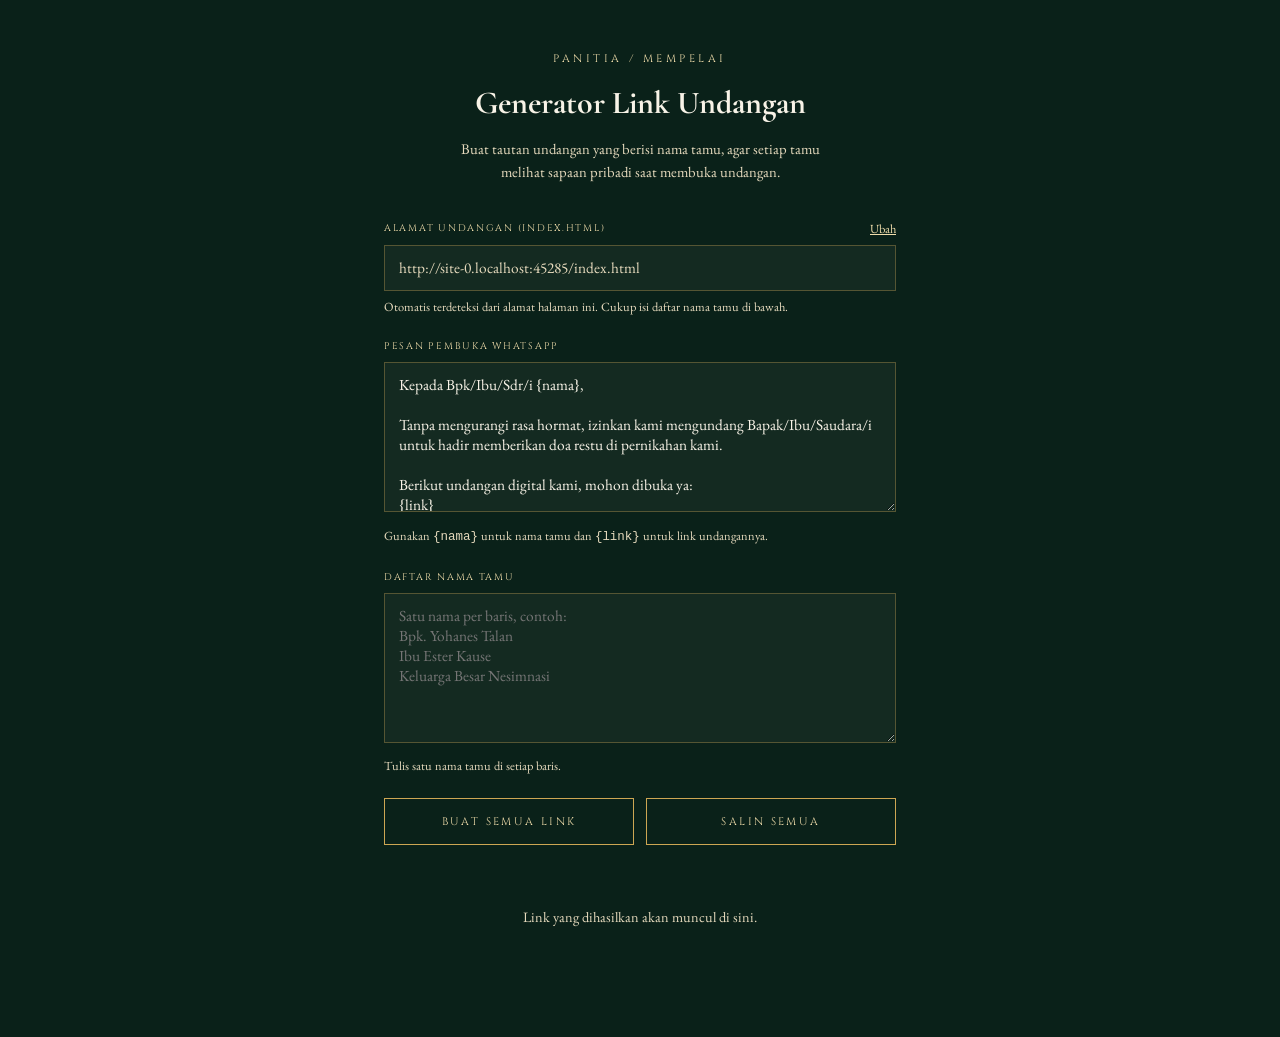
<file: generator.html>
<!DOCTYPE html>
<html lang="id">
<head>
<meta charset="UTF-8">
<meta name="viewport" content="width=device-width, initial-scale=1.0">
<title>Generator Link Undangan — Arnol & Linda</title>

<link rel="preconnect" href="https://fonts.googleapis.com">
<link rel="preconnect" href="https://fonts.gstatic.com" crossorigin>
<link href="https://fonts.googleapis.com/css2?family=Cormorant+Garamond:wght@500;600&family=Cinzel:wght@500;600&family=EB+Garamond:wght@400;500&display=swap" rel="stylesheet">

<link rel="stylesheet" href="style.css?v=2">
<style>
  /* Halaman utilitas — dipakai mempelai/panitia saja, tidak dibagikan ke tamu */
  .gen-stage{
    max-width: 560px; margin: 0 auto; min-height: 100vh;
    padding: 50px 24px 80px;
  }
  .gen-header{ text-align:center; margin-bottom: 36px; }
  .gen-header .eyebrow{ display:block; margin-bottom: 10px; }
  .gen-header h1{
    font-family: var(--f-display); font-size: 2rem; color: var(--ivory);
  }
  .gen-header p{ color: var(--ivory-dim); font-size: .92rem; margin-top: 8px; }

  .gen-field{ margin-bottom: 22px; }
  .gen-field label{
    display:flex; align-items:center; justify-content:space-between;
    font-family: var(--f-eyebrow); font-size: .6rem;
    letter-spacing: .18em; text-transform:uppercase; color: var(--gold-light);
    margin-bottom: 8px;
  }
  .gen-field label .link-toggle{
    text-transform:none; letter-spacing:normal; font-family: var(--f-body);
    font-size: .78rem; background:none; border:none; color: var(--gold-light);
    text-decoration:underline; cursor:pointer; padding:0;
  }
  .gen-field input[readonly]{ color: var(--ivory-dim); }
  .gen-field input,
  .gen-field textarea{
    width:100%; background: rgba(247,242,228,0.04);
    border: 1px solid var(--line); color: var(--ivory);
    font-family: var(--f-body); font-size: .96rem; padding: 12px 14px;
  }
  .gen-field textarea{ min-height: 150px; resize: vertical; }
  .gen-field small{ display:block; margin-top:6px; color: var(--ivory-dim); font-size:.78rem; }

  .gen-actions{ display:flex; gap: 12px; margin-bottom: 30px; flex-wrap: wrap; }
  .gen-actions .btn{ flex:1; }

  .result{ display:flex; flex-direction:column; gap: 10px; }
  .result-item{
    display:flex; align-items:center; justify-content:space-between; gap: 10px;
    border: 1px solid var(--line); padding: 12px 14px; font-size: .88rem;
  }
  .result-item .guest{ color: var(--gold-light); font-family: var(--f-display); font-size: 1.05rem; white-space:nowrap; }
  .result-item .link{
    flex:1; color: var(--ivory-dim); overflow:hidden; text-overflow:ellipsis;
    white-space:nowrap; font-family: monospace; font-size: .78rem;
  }
  .result-item{ flex-wrap: wrap; }
  .result-item button,
  .result-item .wa-btn{
    background:none; border: 1px solid var(--gold-dim); color: var(--gold-light);
    padding: 6px 10px; font-family: var(--f-eyebrow); font-size:.55rem;
    letter-spacing:.1em; text-transform:uppercase; cursor:pointer; flex-shrink:0;
    text-decoration:none; display:inline-block;
  }
  .result-item button:hover,
  .result-item .wa-btn:hover{ background: var(--gold); color: var(--emerald-deep); }
  .result-item .wa-btn{
    border-color:#2f6b52; color:#7fd8a6;
  }
  .result-item .wa-btn:hover{ background:#25D366; color:#0a2119; border-color:#25D366; }
  .result-empty{ text-align:center; color: var(--ivory-dim); padding: 30px 0; font-size:.9rem; }
  .field-error{ border-color:#c96a5a !important; }
</style>
</head>
<body>

<div class="gen-stage">
  <div class="gen-header">
    <span class="eyebrow">Panitia / Mempelai</span>
    <h1>Generator Link Undangan</h1>
    <p>Buat tautan undangan yang berisi nama tamu, agar setiap tamu<br>
      melihat sapaan pribadi saat membuka undangan.</p>
  </div>

  <div class="gen-field" id="base-url-field">
    <label for="base-url">
      Alamat Undangan (index.html)
      <button type="button" id="toggle-base-edit" class="link-toggle">Ubah</button>
    </label>
    <input type="text" id="base-url" placeholder="https://namadomain.com/index.html" readonly>
    <small id="base-url-hint">Otomatis terdeteksi dari alamat halaman ini. Cukup isi daftar nama tamu di bawah.</small>
  </div>

  <div class="gen-field">
    <label for="wa-message">Pesan Pembuka WhatsApp</label>
    <textarea id="wa-message" placeholder="Kepada {nama}, berikut undangan kami: {link}">Kepada Bpk/Ibu/Sdr/i {nama},

Tanpa mengurangi rasa hormat, izinkan kami mengundang Bapak/Ibu/Saudara/i untuk hadir memberikan doa restu di pernikahan kami.

Berikut undangan digital kami, mohon dibuka ya:
{link}

Terima kasih banyak.</textarea>
    <small>Gunakan <code>{nama}</code> untuk nama tamu dan <code>{link}</code> untuk link undangannya.</small>
  </div>

  <div class="gen-field">
    <label for="guest-list">Daftar Nama Tamu</label>
    <textarea id="guest-list" placeholder="Satu nama per baris, contoh:&#10;Bpk. Yohanes Talan&#10;Ibu Ester Kause&#10;Keluarga Besar Nesimnasi"></textarea>
    <small>Tulis satu nama tamu di setiap baris.</small>
  </div>

  <div class="gen-actions">
    <button class="btn" id="btn-generate" type="button">Buat Semua Link</button>
    <button class="btn" id="btn-copy-all" type="button">Salin Semua</button>
  </div>

  <div class="result" id="result">
    <p class="result-empty">Link yang dihasilkan akan muncul di sini.</p>
  </div>
</div>

<script>
(function(){
  const baseInput = document.getElementById("base-url");
  const baseHint = document.getElementById("base-url-hint");
  const toggleBaseEdit = document.getElementById("toggle-base-edit");
  const listInput = document.getElementById("guest-list");
  const waMessageInput = document.getElementById("wa-message");
  const resultBox = document.getElementById("result");
  const btnGenerate = document.getElementById("btn-generate");
  const btnCopyAll = document.getElementById("btn-copy-all");

  let generatedLinks = [];

  // Deteksi otomatis alamat index.html berdasarkan lokasi generator.html ini
  function detectBaseUrl(){
    const loc = window.location.href.split("?")[0].split("#")[0];
    if (/generator\.html$/i.test(loc)) return loc.replace(/generator\.html$/i, "index.html");
    if (/\/$/.test(loc)) return loc + "index.html";
    return loc.replace(/\/[^\/]*$/, "/index.html");
  }

  const autoDetected = /^https?:\/\//i.test(window.location.href);
  if (autoDetected){
    baseInput.value = detectBaseUrl();
  } else {
    // Dibuka langsung dari file lokal (file://), otomatis tidak bisa dipakai
    baseInput.readOnly = false;
    baseInput.value = "";
    baseHint.textContent = "Tidak terdeteksi otomatis (dibuka dari file lokal). Isi manual alamat tempat undangan ini akan di-hosting.";
    toggleBaseEdit.style.display = "none";
  }

  toggleBaseEdit.addEventListener("click", () => {
    const editing = !baseInput.readOnly;
    baseInput.readOnly = editing; // toggle
    if (baseInput.readOnly){
      toggleBaseEdit.textContent = "Ubah";
      baseHint.textContent = "Otomatis terdeteksi dari alamat halaman ini. Cukup isi daftar nama tamu di bawah.";
      if (!baseInput.value.trim()) baseInput.value = detectBaseUrl();
    } else {
      toggleBaseEdit.textContent = "Selesai";
      baseHint.textContent = "Isi alamat lengkap tempat undangan ini di-hosting, dimulai dari https://";
      baseInput.focus();
    }
  });

  // Sebuah URL dianggap valid untuk dibagikan bila diawali http:// atau https://
  function isValidBase(url){
    return /^https?:\/\/.+/i.test(url.trim());
  }

  function buildLink(base, name){
    const clean = base.trim().replace(/\/$/, "");
    return `${clean}?to=${encodeURIComponent(name.trim())}`;
  }

  function buildWaText(template, name, link){
    return template
      .replace(/\{nama\}/g, name)
      .replace(/\{link\}/g, link);
  }

  function buildWaHref(name, link){
    const template = waMessageInput.value.trim() || "Kepada {nama},\n\nBerikut undangan pernikahan kami:\n{link}";
    const text = buildWaText(template, name, link);
    return `https://wa.me/?text=${encodeURIComponent(text)}`;
  }

  function render(){
    if (!generatedLinks.length){
      resultBox.innerHTML = '<p class="result-empty">Link yang dihasilkan akan muncul di sini.</p>';
      return;
    }
    resultBox.innerHTML = generatedLinks.map(item => `
      <div class="result-item">
        <span class="guest">${item.name}</span>
        <span class="link">${item.link}</span>
        <button type="button" data-link="${item.link}">Salin</button>
        <a class="wa-btn" href="${buildWaHref(item.name, item.link)}" target="_blank" rel="noopener">WhatsApp</a>
      </div>
    `).join("");
  }

  btnGenerate.addEventListener("click", () => {
    const base = baseInput.value.trim();
    const names = listInput.value.split("\n").map(n => n.trim()).filter(Boolean);

    baseInput.classList.remove("field-error");

    if (!isValidBase(base)){
      baseInput.classList.add("field-error");
      baseInput.readOnly = false;
      toggleBaseEdit.textContent = "Selesai";
      alert("Alamat Undangan belum terisi dengan benar.\n\nSilakan isi kolom \"Alamat Undangan\" dengan alamat LENGKAP tempat undangan di-hosting, dimulai dari https://\n\nContoh:\nhttps://websitesaya.github.io/UndanganArnol-Linda/index.html\n\nJika kolom ini kosong atau salah, link yang dihasilkan tidak akan bisa dibuka oleh tamu.");
      baseInput.focus();
      return;
    }

    if (!names.length){
      alert("Silakan isi daftar nama tamu terlebih dahulu.");
      return;
    }

    generatedLinks = names.map(name => ({ name, link: buildLink(base, name) }));
    render();
  });

  baseInput.addEventListener("input", () => baseInput.classList.remove("field-error"));

  resultBox.addEventListener("click", (e) => {
    const btn = e.target.closest("button[data-link]");
    if (!btn) return;
    navigator.clipboard.writeText(btn.dataset.link).then(() => {
      btn.textContent = "Tersalin";
      setTimeout(() => { btn.textContent = "Salin"; }, 1200);
    });
  });

  btnCopyAll.addEventListener("click", () => {
    if (!generatedLinks.length){
      alert("Belum ada link untuk disalin. Klik \"Buat Semua Link\" terlebih dahulu.");
      return;
    }
    const text = generatedLinks.map(i => `${i.name}: ${i.link}`).join("\n");
    navigator.clipboard.writeText(text).then(() => {
      btnCopyAll.textContent = "Tersalin!";
      setTimeout(() => { btnCopyAll.textContent = "Salin Semua"; }, 1200);
    });
  });
})();
</script>

</body>
</html>
</file>
<file: style.css>
/* =========================================================
   UNDANGAN PERNIKAHAN DIGITAL — Arnol & Linda
   Tema: Luxury Premium — Emerald & Antique Gold
   ========================================================= */

:root{
  --emerald-deep:   #0a2119;
  --emerald-mid:    #123a2d;
  --emerald-soft:   #1f5240;
  --emerald-glow:   #2f6b52;
  --gold:           #cda653;
  --gold-light:     #f0ddab;
  --gold-dim:       #8a6f2f;
  --ivory:          #f8f3e7;
  --ivory-dim:      #e6dabd;
  --ink:            #241f14;
  --line:           rgba(205,166,83,0.35);

  --f-display: "Cormorant Garamond", "Times New Roman", serif;
  --f-eyebrow: "Cinzel", serif;
  --f-body:    "EB Garamond", Georgia, serif;

  --container: 480px;
  --radius: 2px;
}

*{box-sizing:border-box; margin:0; padding:0;}

html{scroll-behavior:smooth;}

body{
  font-family: var(--f-body);
  background: var(--emerald-deep);
  color: var(--ivory);
  line-height: 1.6;
  overflow-x: hidden;
  -webkit-font-smoothing: antialiased;
}

img{max-width:100%; display:block;}

.stage{
  max-width: var(--container);
  margin: 0 auto;
  position: relative;
  min-height: 100vh;
  background:
    radial-gradient(circle at 12% -8%, rgba(205,166,83,0.16), transparent 42%),
    radial-gradient(circle at 105% 8%, rgba(47,107,82,0.55), transparent 52%),
    radial-gradient(circle at 50% 115%, rgba(205,166,83,0.12), transparent 50%),
    linear-gradient(180deg, #0e281f 0%, #0a2119 40%, #071811 100%);
  box-shadow: 0 0 80px rgba(0,0,0,0.65);
  overflow: hidden;
}
.stage::before{
  /* halus butiran agar warna tidak terasa flat/mati */
  content:"";
  position:absolute; inset:0;
  z-index: 1;
  pointer-events:none;
  opacity: 0.05;
  mix-blend-mode: overlay;
  background-image: url("data:image/svg+xml;utf8,<svg xmlns='http://www.w3.org/2000/svg' width='120' height='120'><filter id='n'><feTurbulence type='fractalNoise' baseFrequency='0.85' numOctaves='2' stitchTiles='stitch'/></filter><rect width='100%25' height='100%25' filter='url(%23n)'/></svg>");
}

/* ---------- Ornamental helpers ---------- */
.eyebrow{
  font-family: var(--f-eyebrow);
  letter-spacing: 0.32em;
  font-size: 0.68rem;
  text-transform: uppercase;
  color: var(--gold-light);
}

.divider{
  width: 100%;
  display:flex;
  align-items:center;
  justify-content:center;
  gap: 14px;
  margin: 22px 0;
  color: var(--gold);
}
.divider::before,
.divider::after{
  content:"";
  height:1px;
  flex:1;
  background: linear-gradient(90deg, transparent, var(--gold), transparent);
  opacity:.6;
}
.divider .glyph{ font-size: 1rem; transform: rotate(45deg); border:1px solid var(--gold); width:9px; height:9px; }

.frame{
  position:relative;
  border: 1px solid var(--line);
  padding: 34px 22px;
}
.frame::before, .frame::after,
.frame .c-tl, .frame .c-br{ content:""; }
.frame::before{
  content:"";
  position:absolute; top:8px; left:8px; right:8px; bottom:8px;
  border: 1px solid var(--line);
  pointer-events:none;
}
.corner{
  position:absolute;
  width: 26px; height: 26px;
  border: 1px solid var(--gold);
  opacity:.8;
}
.corner.tl{ top:-1px; left:-1px; border-right:none; border-bottom:none;}
.corner.tr{ top:-1px; right:-1px; border-left:none; border-bottom:none;}
.corner.bl{ bottom:-1px; left:-1px; border-right:none; border-top:none;}
.corner.br{ bottom:-1px; right:-1px; border-left:none; border-top:none;}

.monogram{
  width: 92px; height: 92px;
  margin: 0 auto;
  border: 1px solid var(--gold);
  border-radius: 50%;
  display:flex; align-items:center; justify-content:center;
  font-family: var(--f-display);
  font-size: 2rem;
  color: var(--gold-light);
  position:relative;
  box-shadow: 0 0 0 1px rgba(205,166,83,0.12), 0 0 26px rgba(205,166,83,0.22);
}
.monogram::before{
  content:"";
  position:absolute; inset:6px;
  border: 1px solid rgba(200,162,75,0.45);
  border-radius:50%;
}

section{ padding: 64px 26px; position: relative; }
.section-title{
  font-family: var(--f-display);
  font-weight: 600;
  font-size: 2.2rem;
  text-align:center;
  color: var(--ivory);
  letter-spacing: .01em;
}
.section-sub{
  text-align:center;
  color: var(--gold-light);
  font-family: var(--f-eyebrow);
  font-size: .62rem;
  letter-spacing: .28em;
  text-transform: uppercase;
  margin-bottom: 10px;
}

/* =========================================================
   HUJAN SALJU (dekoratif — emas & ivory agar senada tema)
   ========================================================= */
.snowfall{
  position: fixed;
  inset: 0;
  z-index: 1010;
  max-width: var(--container);
  margin: 0 auto;
  overflow: hidden;
  pointer-events: none;
}
.snowflake{
  position: absolute;
  top: -12px;
  left: var(--sf-left);
  animation: snow-fall var(--sf-duration) linear infinite;
  animation-delay: var(--sf-delay);
  will-change: transform;
}
.snowflake .flake-dot{
  display:block;
  width: var(--sf-size);
  height: var(--sf-size);
  border-radius: 50%;
  background: radial-gradient(circle, var(--gold-light) 0%, var(--gold) 55%, transparent 78%);
  opacity: var(--sf-opacity);
  box-shadow: 0 0 4px rgba(240,221,171,0.55);
  animation: snow-sway var(--sf-sway-duration) ease-in-out infinite alternate;
}
@keyframes snow-fall{
  from{ transform: translateY(-2vh); }
  to{ transform: translateY(104vh); }
}
@keyframes snow-sway{
  from{ transform: translateX(calc(-1 * var(--sf-sway))); }
  to{ transform: translateX(var(--sf-sway)); }
}
@media (prefers-reduced-motion: reduce){
  .snowfall{ display:none; }
}

/* =========================================================
   OPENING SCREEN
   ========================================================= */
#opening{
  position: fixed;
  inset: 0;
  z-index: 1000;
  max-width: var(--container);
  margin: 0 auto;
  background: var(--emerald-deep);
  display:flex;
  flex-direction:column;
  align-items:center;
  justify-content:flex-end;
  text-align:center;
  padding: 40px 28px 56px;
  overflow:hidden;
  opacity: 1;
  transition: opacity .6s ease;
}
#opening.fade-out{ opacity: 0; pointer-events:none; }

.opening-bg{
  position:absolute; inset:0;
  background-image:
    linear-gradient(180deg,
      rgba(10,33,25,0.20) 0%,
      rgba(10,33,25,0.35) 40%,
      rgba(7,20,15,0.80) 78%,
      rgba(6,16,12,0.95) 100%),
    url('Latar.jpg');
  background-size: cover;
  background-position: center;
  filter: saturate(0.92);
}
.opening-content{ position:relative; z-index:2; }
.opening-content .eyebrow{ display:block; margin-bottom: 18px; }
.opening-guest{
  margin-top: 30px;
  font-family: var(--f-body);
  font-size: .95rem;
  color: var(--ivory-dim);
}
.opening-guest strong{
  display:block;
  font-family: var(--f-display);
  font-size: 1.4rem;
  color: var(--gold-light);
  margin-top: 6px;
}
.opening-names{
  font-family: var(--f-display);
  font-size: 3rem;
  line-height: 1.15;
  margin: 18px 0;
  background: linear-gradient(135deg, var(--gold-light) 0%, var(--gold) 45%, var(--ivory) 65%, var(--gold) 100%);
  -webkit-background-clip: text;
  background-clip: text;
  color: transparent;
}
.opening-names .amp{
  display:block;
  color: var(--gold);
  font-size: 1.6rem;
  margin: 6px 0;
}

.btn{
  font-family: var(--f-eyebrow);
  font-size: .68rem;
  letter-spacing: .22em;
  text-transform: uppercase;
  background: transparent;
  border: 1px solid var(--gold);
  color: var(--gold-light);
  padding: 15px 34px;
  cursor: pointer;
  transition: all .35s ease;
}
.btn:hover{ background: var(--gold); color: var(--emerald-deep); }

#btn-open{ margin-top: 34px; }

/* Curtain panels */
.curtain{
  position: fixed;
  inset: 0;
  z-index: 700;
  max-width: var(--container);
  margin: 0 auto;
  display:flex;
  pointer-events:none;
}
.curtain-panel{
  flex: 1;
  position: relative;
  background:
    repeating-linear-gradient(90deg, rgba(0,0,0,0.14) 0 3px, transparent 3px 26px),
    linear-gradient(180deg, #1a4433, var(--emerald-deep) 55%, #0a1f18);
  box-shadow: inset 0 0 60px rgba(0,0,0,0.55);
  transition: transform 1.4s cubic-bezier(.77,0,.18,1);
}
.curtain-panel.left{ transform: translateX(0); border-right: 2px solid var(--gold-dim); }
.curtain-panel.right{ transform: translateX(0); border-left: 2px solid var(--gold-dim); }
.curtain.open .curtain-panel.left{ transform: translateX(-102%); }
.curtain.open .curtain-panel.right{ transform: translateX(102%); }

.curtain-panel::after{
  content:"";
  position:absolute; bottom:0; left:0; right:0; height: 90px;
  background: linear-gradient(180deg, transparent, rgba(0,0,0,0.5));
}
.curtain-tassel{
  position:absolute; top:0; bottom:0; width: 6px;
  background: linear-gradient(180deg, var(--gold-light), var(--gold), var(--gold-dim));
  box-shadow: 0 0 10px rgba(200,162,75,0.5);
}
.curtain-panel.left .curtain-tassel{ right: 0; }
.curtain-panel.right .curtain-tassel{ left: 0; }

.hidden{ display:none !important; }
body.locked{ overflow:hidden; height:100vh; }

/* =========================================================
   NAVIGATION DOTS
   ========================================================= */
.navdots{
  position: fixed;
  right: max(14px, calc(50% - var(--container)/2 + 14px));
  top: 50%;
  transform: translateY(-50%);
  z-index: 90;
  display:flex;
  flex-direction:column;
  gap: 12px;
}
.navdots button{
  width:9px; height:9px;
  border-radius:50%;
  border: 1px solid var(--gold);
  background: transparent;
  opacity:.55;
  cursor:pointer;
  padding:0;
}
.navdots button.active{ background: var(--gold); opacity:1; }

/* =========================================================
   HOME / HERO
   ========================================================= */
#home{
  min-height: 100vh;
  display:flex;
  flex-direction:column;
  align-items:center;
  justify-content:center;
  text-align:center;
  padding: 60px 30px;
}
#home .monogram{ margin-bottom: 26px; }
.hero-names{
  font-family: var(--f-display);
  font-size: 2.6rem;
  background: linear-gradient(135deg, var(--gold-light) 0%, var(--gold) 45%, var(--ivory) 65%, var(--gold) 100%);
  -webkit-background-clip: text;
  background-clip: text;
  color: transparent;
}
.hero-names .amp{ color: var(--gold); font-size: 1.5rem; display:block; margin: 4px 0;}
.hero-date{
  margin-top: 14px;
  font-family: var(--f-eyebrow);
  font-size: .78rem;
  letter-spacing: .2em;
  color: var(--gold-light);
}
.quote{
  margin-top: 30px;
  font-style: italic;
  color: var(--ivory-dim);
  font-size: .98rem;
  max-width: 320px;
}
.quote span{ display:block; margin-top:8px; color: var(--gold); font-style:normal; font-family: var(--f-eyebrow); font-size:.6rem; letter-spacing:.2em;}

.countdown{
  display:flex;
  gap: 14px;
  margin-top: 40px;
}
.countdown .box{
  width: 62px;
  border: 1px solid var(--line);
  padding: 10px 0;
  text-align:center;
}
.countdown .num{
  font-family: var(--f-display);
  font-size: 1.6rem;
  color: var(--gold-light);
  display:block;
}
.countdown .lbl{
  font-family: var(--f-eyebrow);
  font-size: .5rem;
  letter-spacing: .12em;
  text-transform:uppercase;
  color: var(--ivory-dim);
}

.scroll-cue{
  margin-top: 46px;
  font-family: var(--f-eyebrow);
  font-size: .58rem;
  letter-spacing: .3em;
  color: var(--gold-dim);
  animation: bob 2.4s ease-in-out infinite;
}
@keyframes bob{ 0%,100%{transform:translateY(0);} 50%{transform:translateY(8px);} }

/* =========================================================
   PENGANTIN (COUPLE)
   ========================================================= */
.couple-wrap{ display:flex; flex-direction:column; gap: 46px; margin-top: 30px;}
.couple-card{ text-align:center; }
.portrait{
  width: 168px; height: 210px;
  margin: 0 auto 22px;
  position:relative;
  padding: 10px;
  border: 1px solid var(--gold);
}
.portrait::before{
  content:"";
  position:absolute; inset:4px;
  border: 1px solid rgba(200,162,75,0.4);
}
.portrait img{ width:100%; height:100%; object-fit:cover; filter: sepia(.12) saturate(1.05); }
.couple-name{
  font-family: var(--f-display);
  font-size: 1.6rem;
  color: var(--ivory);
}
.couple-title{
  font-family: var(--f-eyebrow);
  font-size: .58rem;
  letter-spacing: .22em;
  color: var(--gold-light);
  text-transform:uppercase;
  margin: 6px 0 14px;
}
.couple-parents{
  font-size: .92rem;
  color: var(--ivory-dim);
  line-height: 1.8;
}
.couple-parents b{ color: var(--gold-light); font-weight:600; }
.couple-amp{
  text-align:center;
  font-family: var(--f-display);
  font-size: 2.2rem;
  color: var(--gold);
  margin: -6px 0;
}

/* =========================================================
   ACARA (EVENTS)
   ========================================================= */
.event-list{ margin-top: 30px; display:flex; flex-direction:column; gap: 26px; }
.event-card{
  border: 1px solid var(--line);
  padding: 28px 22px;
  text-align:center;
  position:relative;
}
.event-kind{
  font-family: var(--f-eyebrow);
  font-size: .6rem;
  letter-spacing: .26em;
  text-transform:uppercase;
  color: var(--gold);
  margin-bottom: 10px;
}
.event-day{
  font-family: var(--f-display);
  font-size: 1.7rem;
  color: var(--ivory);
}
.event-time{
  margin-top: 4px;
  color: var(--gold-light);
  font-size: 1rem;
  letter-spacing: .04em;
}
.event-place{
  margin-top: 14px;
  font-size: .95rem;
  color: var(--ivory-dim);
  line-height:1.7;
}
.event-place b{ color: var(--ivory); }
.event-map{
  display:inline-block;
  margin-top: 16px;
  font-family: var(--f-eyebrow);
  font-size: .6rem;
  letter-spacing: .18em;
  color: var(--gold-light);
  text-decoration:none;
  border-bottom: 1px solid var(--gold-dim);
  padding-bottom: 3px;
}

/* =========================================================
   GALLERY
   ========================================================= */
.gallery-grid{
  margin-top: 28px;
  display:grid;
  grid-template-columns: repeat(2, 1fr);
  gap: 12px;
}
.gallery-grid button{
  border:0; padding:0; cursor:pointer;
  aspect-ratio: 3/4;
  overflow:hidden;
  position:relative;
  background: var(--emerald-mid);
  border: 1px solid var(--line);
}
.gallery-grid img{ width:100%; height:100%; object-fit:cover; transition: transform .5s ease; }
.gallery-grid button:hover img{ transform: scale(1.08); }

.lightbox{
  position: fixed; inset:0; z-index: 1050;
  max-width: var(--container); margin:0 auto;
  background: rgba(8,20,15,0.96);
  display:flex; align-items:center; justify-content:center;
  flex-direction:column;
  padding: 30px;
}
.lightbox img{ max-height: 70vh; border: 1px solid var(--gold); }
.lightbox .lb-close{
  position:absolute; top:18px; right:24px;
  background:none; border:none; color: var(--gold-light);
  font-size: 1.6rem; cursor:pointer;
}
.lightbox .lb-nav{
  display:flex; gap: 30px; margin-top: 20px;
}
.lightbox .lb-nav button{
  background:none; border: 1px solid var(--gold); color: var(--gold-light);
  width: 38px; height:38px; cursor:pointer; font-family: var(--f-display); font-size:1rem;
}

/* =========================================================
   UCAPAN & DOA (WISHES — JSONBin)
   ========================================================= */
.wish-form{ margin-top: 30px; display:flex; flex-direction:column; gap: 14px; }
.wish-form input,
.wish-form select,
.wish-form textarea{
  width:100%;
  background: rgba(247,242,228,0.04);
  border: 1px solid var(--line);
  color: var(--ivory);
  font-family: var(--f-body);
  font-size: .98rem;
  padding: 12px 14px;
}
.wish-form textarea{ min-height: 90px; resize: vertical; }
.wish-form ::placeholder{ color: rgba(247,242,228,0.4); }
.wish-form select{ -webkit-appearance:none; appearance:none; }
.wish-form .btn{ align-self:center; margin-top: 6px; width: 100%; }

.wish-list{ margin-top: 40px; display:flex; flex-direction:column; gap: 18px; max-height: 420px; overflow-y:auto; padding-right: 4px;}
.wish-item{ border-bottom: 1px solid var(--line); padding-bottom: 16px; }
.wish-name{ font-family: var(--f-display); font-size: 1.15rem; color: var(--gold-light); }
.wish-status{
  display:inline-block; margin-left:8px;
  font-family: var(--f-eyebrow); font-size:.52rem; letter-spacing:.1em;
  color: var(--ivory-dim); text-transform:uppercase;
  border: 1px solid var(--line); padding: 2px 7px;
}
.wish-msg{ margin-top:6px; font-size: .94rem; color: var(--ivory-dim); }
.wish-empty, .wish-loading{ text-align:center; color: var(--ivory-dim); font-size:.9rem; padding: 20px 0;}

/* =========================================================
   RSVP inline note + closing
   ========================================================= */
#closing{ text-align:center; }
.closing-thanks{
  font-family: var(--f-display);
  font-size: 1.9rem;
  color: var(--ivory);
  margin-top: 10px;
}
.closing-note{
  margin-top: 16px; color: var(--ivory-dim); font-size: .95rem; line-height:1.8;
}
.closing-couple{
  margin-top: 26px;
  font-family: var(--f-eyebrow);
  letter-spacing: .18em;
  color: var(--gold-light);
  font-size: .78rem;
}
.footer-mark{
  margin-top: 50px; padding-bottom: 20px;
  text-align:center;
  color: var(--gold-dim);
  font-family: var(--f-eyebrow);
  font-size: .55rem;
  letter-spacing: .22em;
}

/* =========================================================
   MUSIC TOGGLE
   ========================================================= */
.music-toggle{
  position: fixed;
  bottom: 22px;
  left: max(22px, calc(50% - var(--container)/2 + 22px));
  z-index: 92;
  width: 46px; height:46px;
  border-radius: 50%;
  border: 1px solid var(--gold);
  background: var(--emerald-deep);
  color: var(--gold-light);
  display:flex; align-items:center; justify-content:center;
  cursor:pointer;
}
.music-toggle svg{ width: 18px; height: 18px; }
.music-toggle.playing svg{ animation: spin 4s linear infinite; }
@keyframes spin{ to{ transform: rotate(360deg); } }

/* =========================================================
   RESPONSIVE
   ========================================================= */
@media (min-width: 540px){
  .navdots{ right: calc(50% - var(--container)/2 - 30px); }
  .music-toggle{ left: calc(50% - var(--container)/2 - 60px); }
}
@media (max-width: 380px){
  .opening-names{ font-size: 2.4rem; }
  .hero-names{ font-size: 2.1rem; }
  .countdown .box{ width: 52px; }
}

/* Reduced motion */
@media (prefers-reduced-motion: reduce){
  *{ animation-duration: .001ms !important; transition-duration: .001ms !important; }
}

/* Focus visibility */
a:focus-visible, button:focus-visible, input:focus-visible, textarea:focus-visible, select:focus-visible{
  outline: 2px solid var(--gold-light);
  outline-offset: 2px;
}
</file>
